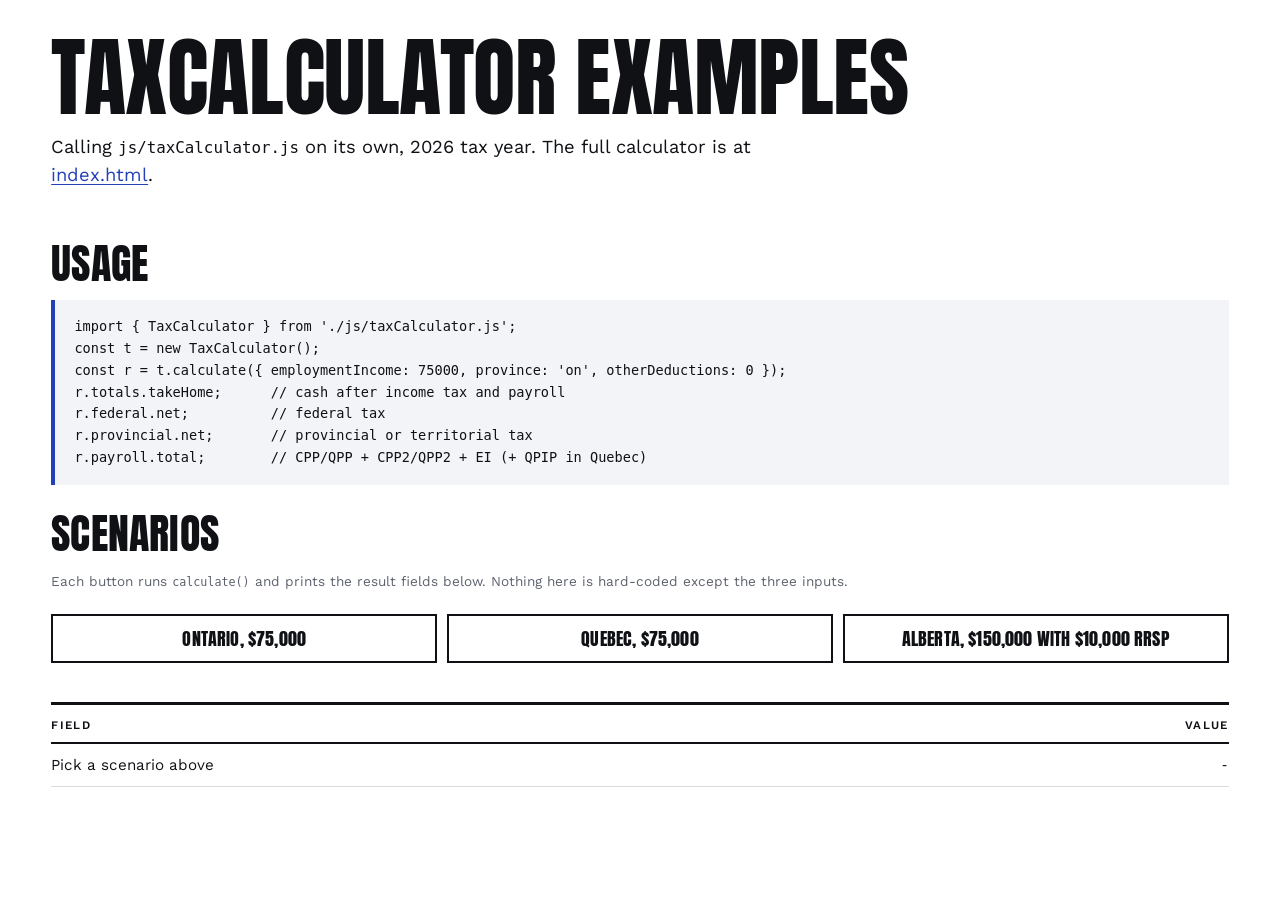
<file: example.html>
<!DOCTYPE html>
<html lang="en-CA">
<head>
    <meta charset="UTF-8">
    <meta name="viewport" content="width=device-width, initial-scale=1.0">
    <title>TaxCalculator Usage Examples, 2026</title>
    <link rel="icon" href="data:,">
    <link rel="stylesheet" href="styles.css">
</head>
<body>
    <div class="container">
        <header class="header">
            <h1 class="main-title">TaxCalculator examples</h1>
            <p class="subtitle">Calling <code>js/taxCalculator.js</code> on its own, 2026 tax year. The full calculator is at <a href="index.html">index.html</a>.</p>
        </header>

        <main class="main-content">
            <h2 class="section-heading">Usage</h2>
            <div class="example-code">import { TaxCalculator } from './js/taxCalculator.js';
const t = new TaxCalculator();
const r = t.calculate({ employmentIncome: 75000, province: 'on', otherDeductions: 0 });
r.totals.takeHome;      // cash after income tax and payroll
r.federal.net;          // federal tax
r.provincial.net;       // provincial or territorial tax
r.payroll.total;        // CPP/QPP + CPP2/QPP2 + EI (+ QPIP in Quebec)</div>

            <h2 class="section-heading">Scenarios</h2>
            <p class="note-text">Each button runs <code>calculate()</code> and prints the result fields below. Nothing here is hard-coded except the three inputs.</p>
            <div id="scenario-buttons" class="scenario-buttons"></div>

            <div class="bracket-table-container">
                <div class="table-wrapper">
                    <table class="bracket-table">
                        <thead><tr><th>Field</th><th>Value</th></tr></thead>
                        <tbody id="scenario-result">
                            <tr><td>Pick a scenario above</td><td>-</td></tr>
                        </tbody>
                    </table>
                </div>
            </div>
        </main>
    </div>

    <script type="module">
        import { TaxCalculator } from './js/taxCalculator.js';

        // Follow the main page's saved theme, if any.
        try {
            if (localStorage.getItem('theme') === 'dark') document.documentElement.classList.add('dark');
        } catch { /* storage blocked */ }

        const calculator = new TaxCalculator();
        const names = Object.fromEntries(calculator.listProvinces().map(p => [p.code, p.name]));

        const money = new Intl.NumberFormat('en-CA', { style: 'currency', currency: 'CAD', maximumFractionDigits: 0 });
        const pct = rate => `${(rate * 100).toFixed(2)}%`;

        const scenarios = [
            { label: 'Ontario, $75,000', input: { employmentIncome: 75000, province: 'on', otherDeductions: 0 } },
            { label: 'Quebec, $75,000', input: { employmentIncome: 75000, province: 'qc', otherDeductions: 0 } },
            { label: 'Alberta, $150,000 with $10,000 RRSP', input: { employmentIncome: 150000, province: 'ab', otherDeductions: 10000 } }
        ];

        const buttonsHost = document.getElementById('scenario-buttons');
        const resultBody = document.getElementById('scenario-result');

        function show(scenario) {
            let rows;
            try {
                const r = calculator.calculate(scenario.input);
                const plan = r.payroll.plan;
                rows = [
                    ['Call', `calculate(${JSON.stringify(scenario.input)})`],
                    ['Province or territory', names[r.input.province] || r.input.province],
                    ['Employment income', money.format(r.input.employmentIncome)],
                    ['Federal tax (r.federal.net)', money.format(r.federal.net)],
                    [`${r.provincial.name} tax (r.provincial.net)`, money.format(r.provincial.net)],
                    [`${plan} contributions`, money.format(plan === 'QPP' ? r.payroll.qpp : r.payroll.cpp)],
                    [`${plan}2 contributions`, money.format(plan === 'QPP' ? r.payroll.qpp2 : r.payroll.cpp2)],
                    ['EI premiums', money.format(r.payroll.ei)],
                    ['QPIP premiums', money.format(r.payroll.qpip)],
                    ['Take-home (r.totals.takeHome)', money.format(r.totals.takeHome)],
                    ['Effective rate, tax + payroll', pct(r.totals.effectiveRate)],
                    ['Marginal rate, income tax', pct(r.totals.marginalRateIncomeTax)]
                ];
            } catch (err) {
                rows = [['Error', err.message]];
            }
            resultBody.replaceChildren(...rows.map(([k, v]) => {
                const tr = document.createElement('tr');
                const a = document.createElement('td');
                const b = document.createElement('td');
                a.textContent = k;
                b.textContent = v;
                tr.append(a, b);
                return tr;
            }));
        }

        scenarios.forEach((s, i) => {
            const b = document.createElement('button');
            b.type = 'button';
            b.className = 'scenario-button';
            b.id = `scenario-${i + 1}`;
            b.textContent = s.label;
            b.setAttribute('aria-pressed', 'false');
            b.addEventListener('click', () => {
                buttonsHost.querySelectorAll('button').forEach(x => x.setAttribute('aria-pressed', 'false'));
                b.setAttribute('aria-pressed', 'true');
                show(s);
            });
            buttonsHost.appendChild(b);
        });
    </script>
</body>
</html>
</file>
<file: styles.css>
/* ============================================================
   Canadian income tax calculator, 2026
   Visual system: "Broadside Night" (the author's aaddrick.com design system).
   Poster type (Anton) for titles, names and numbers; Work Sans for reading;
   the system monospace for table figures and field names. One cobalt accent.
   Square corners, 3px structural rules, 1px hairlines, no shadows or gradients.
   Fonts are self-hosted in fonts/ (SIL OFL 1.1), so the page makes no
   third-party requests. Light/dark: js/themeManager.js toggles class "dark"
   on <html>; the tokens below are the only colours components use.
   ============================================================ */

@font-face { font-family: "Anton"; font-style: normal; font-weight: 400; font-display: swap; src: url("fonts/anton-400.woff2") format("woff2"); }
@font-face { font-family: "Work Sans"; font-style: normal; font-weight: 400; font-display: swap; src: url("fonts/work-sans-400.woff2") format("woff2"); }
@font-face { font-family: "Work Sans"; font-style: normal; font-weight: 600; font-display: swap; src: url("fonts/work-sans-600.woff2") format("woff2"); }

/* ============================================================
   TOKENS
   ============================================================ */
:root {
  --poster: "Anton", Impact, "Arial Narrow", sans-serif;
  --font:   "Work Sans", "Helvetica Neue", Arial, sans-serif;
  --mono:   ui-monospace, SFMono-Regular, Menlo, Consolas, monospace;

  --bg:             #ffffff;
  --text:           #0f1115;
  --text-secondary: #5d636e;
  --rule:           #0f1115;   /* heavy structural rules, input borders */
  --border:         #d9dbe0;   /* hairlines */
  --surface:        #f3f4f7;   /* fields, table hover, bar track */
  --accent:         #2340b8;   /* the one accent: links, kickers, numbers */
  --block:          #2340b8;   /* solid accent blocks */
  --on-block:       #ffffff;
  --ink-block:      #0f1115;   /* loss band: an ink block, not red */
  --on-ink-block:   #f0efe9;

  /* Muted hues: badges, flags, bars and the difference colour only */
  --c-teal:  #0f7a74;  --t-teal:  #e8f5f3;
  --c-green: #23794a;  --t-green: #eaf5ee;
  --c-amber: #965808;  --t-amber: #fbf2e3;   /* darker than the reference #a3610a to meet WCAG AA 4.5:1 on its tint */
  --c-red:   #b3261e;  --t-red:   #fcecea;
  --on-hue:  #ffffff;                         /* text on a solid hue segment */

  --edge: clamp(20px, 4vw, 56px);
  --page-max: 1320px;

  color-scheme: light;
}

:root.dark {
  --bg:             #0d0e11;
  --text:           #f0efe9;
  --text-secondary: #9a9ca3;
  --rule:           #f0efe9;
  --border:         #2a2d34;
  --surface:        #17191e;
  --accent:         #8fa3ff;
  --block:          #3d5cff;
  --on-block:       #ffffff;
  --ink-block:      #f0efe9;
  --on-ink-block:   #0d0e11;

  --c-teal:  #5fd0c4;  --t-teal:  #0f2523;
  --c-green: #6fd38f;  --t-green: #12261a;
  --c-amber: #f0b356;  --t-amber: #2a2011;
  --c-red:   #ff8a80;  --t-red:   #2c1513;
  --on-hue:  #0d0e11;

  color-scheme: dark;
}

/* ============================================================
   BASE
   ============================================================ */
*, *::before, *::after { margin: 0; padding: 0; box-sizing: border-box; }
html { scroll-behavior: smooth; -webkit-text-size-adjust: 100%; }
body {
  font: 400 1rem/1.6 var(--font);
  background: var(--bg);
  color: var(--text);
  -webkit-font-smoothing: antialiased;
  min-height: 100vh;
  overflow-x: hidden;
}
a { color: var(--accent); text-underline-offset: 3px; }
a:hover { text-decoration-thickness: 2px; }
button { font: inherit; color: inherit; }
code { font: 400 .86em/1.4 var(--mono); }
strong { font-weight: 600; }
:focus-visible { outline: 2px solid var(--accent); outline-offset: 2px; }
.hidden { display: none !important; }

.container {
  max-width: calc(var(--page-max) + 2 * var(--edge));
  margin: 0 auto;
  padding-inline: var(--edge);
}

/* Shared type roles */
.kicker, .math-switch-label {
  font: 600 .8rem/1.2 var(--font);
  letter-spacing: .12em;
  text-transform: uppercase;
  color: var(--accent);
}
.section-heading {
  font: 400 clamp(1.9rem, 3.4vw, 2.6rem)/1 var(--poster);
  text-transform: uppercase;
  letter-spacing: .005em;
  margin: 0 0 1rem;
  text-align: left;
  overflow-wrap: anywhere;
}
.note-text {
  font-size: .85rem;
  line-height: 1.55;
  color: var(--text-secondary);
  margin: .8rem 0 1.4rem;
  max-width: 52rem;
}

/* ============================================================
   HEADER — kicker + GitHub link + theme toggle, poster title, lede
   ============================================================ */
.header { padding-block: 1.1rem 1.6rem; }
.head-bar { display: flex; align-items: center; justify-content: space-between; gap: 1rem; }
.main-title {
  font: 400 clamp(2.1rem, 6vw, 5.5rem)/.92 var(--poster);
  text-transform: uppercase;
  letter-spacing: -.005em;
  margin-top: 1.2rem;
  text-wrap: balance;
  overflow-wrap: anywhere;
}
.subtitle { font-size: 1.15rem; line-height: 1.5; max-width: 44rem; margin-top: 1rem; }

.head-actions { display: flex; gap: .5rem; }
.theme-toggle, .icon-button {
  display: inline-grid; place-items: center;
  width: 2.5rem; height: 2.5rem;
  background: transparent; color: var(--text);
  border: 2px solid var(--rule); border-radius: 0;
  cursor: pointer;
}
.theme-toggle svg, .icon-button svg { width: 1.15rem; height: 1.15rem; }
.theme-toggle:hover, .icon-button:hover { background: var(--text); color: var(--bg); }

/* ============================================================
   TABS — poster labels on a 3px rule
   ============================================================ */
.tab-navigation {
  display: flex; flex-wrap: wrap; align-items: flex-end;
  gap: 0 1.6rem;
  border-top: 3px solid var(--rule);
  border-bottom: 3px solid var(--rule);
  padding-top: .35rem;
}
.tab-button {
  font: 400 1.2rem/1 var(--poster);
  text-transform: uppercase;
  letter-spacing: .01em;
  background: none; border: 0; border-radius: 0;
  border-bottom: 4px solid transparent;
  padding: .8rem 0 .55rem;
  cursor: pointer;
  color: var(--text);
  white-space: nowrap;
}
.tab-button:hover { color: var(--accent); }
.tab-button.active { color: var(--accent); border-bottom-color: var(--accent); }
.tab-button.tab-secondary {
  font: 600 .78rem/1 var(--font); letter-spacing: .12em;
  color: var(--text-secondary); padding: .95rem 0 .75rem;
}
.tab-button.tab-secondary:hover, .tab-button.tab-secondary.active { color: var(--accent); }
#provinces-tab { margin-right: auto; }

/* ============================================================
   MAIN
   ============================================================ */
.main-content { padding-block: 1.8rem 3rem; min-width: 0; }
.tab-content { display: none; }
.tab-content.active { display: block; animation: tab-in .18s ease-out; }
@keyframes tab-in { from { opacity: 0; transform: translateY(4px); } to { opacity: 1; transform: none; } }

.error-banner {
  background: var(--t-red); border-left: 6px solid var(--c-red);
  color: var(--text); padding: 1rem 1.2rem; margin-bottom: 1.4rem; font-weight: 600;
}

/* Math switch: segmented control, active = inverted */
.math-switch { display: flex; align-items: center; gap: .9rem; flex-wrap: wrap; margin-bottom: 1.6rem; }
.math-switch-label { color: var(--text-secondary); }
.math-switch-button {
  font: 600 .8rem/1 var(--font); letter-spacing: .1em; text-transform: uppercase;
  background: transparent; color: var(--text);
  border: 2px solid var(--rule); border-radius: 0;
  padding: .6rem .9rem; cursor: pointer; min-height: 40px;
}
.math-switch-button + .math-switch-button { margin-left: calc(-.9rem - 2px); } /* cancel the flex gap, share the 2px border */
.math-switch-button:hover { color: var(--accent); }
.math-switch-button.active { background: var(--text); color: var(--bg); }

/* ============================================================
   SETUP — two poster columns
   ============================================================ */
.setup-intro { font-size: 1.15rem; line-height: 1.5; max-width: 44rem; margin-bottom: 1.8rem; }
.scenario-grid { display: grid; grid-template-columns: minmax(0, 1fr); gap: 2.2rem; }
.scenario-card { border-top: 3px solid var(--rule); padding-top: .4rem; min-width: 0; }
.section-title {
  font: 400 clamp(2.2rem, 3.6vw, 3rem)/1 var(--poster);
  text-transform: uppercase; letter-spacing: .005em;
  padding: .55rem 0 .8rem;
}
.scenario-letter { color: var(--accent); }
#scenario-b-card .scenario-letter { color: var(--c-teal); }
#scenario-b-card { border-top-color: var(--c-teal); }

.input-group { padding-block: .9rem 1rem; border-top: 1px solid var(--border); }
.control-label {
  display: block; font: 600 .74rem/1.4 var(--font); letter-spacing: .09em; text-transform: uppercase;
  margin-bottom: .6rem;
}
.input-row { display: grid; grid-template-columns: minmax(0, 1fr) 9.5rem; gap: 1rem; align-items: center; }

.select-input, .number-input {
  width: 100%;
  font: 400 1rem/1.2 var(--font);
  color: var(--text);
  background: var(--surface);
  border: 2px solid var(--rule); border-radius: 0;
  padding: .6rem .75rem;
  min-height: 46px;
  -webkit-appearance: none; appearance: none;
}
.select-input {
  font: 400 1.35rem/1.1 var(--poster); text-transform: uppercase; letter-spacing: .01em;
  padding-right: 2.6rem; cursor: pointer;
  background-image:
    linear-gradient(45deg, transparent 50%, currentColor 50%),
    linear-gradient(135deg, currentColor 50%, transparent 50%);
  background-position: calc(100% - 1.15rem) 55%, calc(100% - .8rem) 55%;
  background-size: .38rem .38rem;
  background-repeat: no-repeat;
}
.select-input option { font: 400 1rem var(--font); text-transform: none; background: var(--bg); color: var(--text); }
.number-input { font: 400 1.5rem/1 var(--poster); letter-spacing: .02em; text-align: right; font-variant-numeric: tabular-nums; }
.select-input:focus, .number-input:focus { outline: none; border-color: var(--accent); box-shadow: inset 0 0 0 1px var(--accent); }
.number-input::-webkit-outer-spin-button, .number-input::-webkit-inner-spin-button { -webkit-appearance: none; margin: 0; }
.number-input[type=number] { -moz-appearance: textfield; appearance: textfield; }

/* Sliders: square thumb in the accent block, track in secondary ink (3:1+) */
.slider { -webkit-appearance: none; appearance: none; width: 100%; height: 28px; background: transparent; cursor: pointer; }
.slider::-webkit-slider-runnable-track { height: 3px; background: var(--rule); }
.slider::-webkit-slider-thumb {
  -webkit-appearance: none; appearance: none;
  width: 22px; height: 22px; margin-top: -9.5px;
  background: var(--block); border: 0; border-radius: 0;
}
.slider::-moz-range-track { height: 3px; background: var(--rule); border: 0; }
.slider::-moz-range-thumb { width: 22px; height: 22px; background: var(--block); border: 0; border-radius: 0; }
#scenario-b-card .slider::-webkit-slider-thumb { background: var(--c-teal); }
#scenario-b-card .slider::-moz-range-thumb { background: var(--c-teal); }
.slider:focus-visible { outline: 2px solid var(--accent); outline-offset: 2px; }

.compare-toggle-row {
  display: flex; align-items: center; gap: .75rem;
  margin-top: 2rem; padding-block: 1rem;
  border-top: 3px solid var(--rule); border-bottom: 1px solid var(--border);
  font-weight: 600; cursor: pointer;
}
.compare-toggle-row input { width: 1.25rem; height: 1.25rem; accent-color: var(--block); cursor: pointer; flex: none; }

.primary-button {
  display: inline-flex; align-items: center; gap: .7rem;
  font: 400 1.5rem/1 var(--poster); text-transform: uppercase; letter-spacing: .02em;
  background: var(--block); color: var(--on-block);
  border: 0; border-radius: 0;
  padding: 1rem 1.6rem; min-height: 56px; cursor: pointer;
}
.primary-button::after { content: "\2192"; font-family: var(--font); font-size: 1.2rem; }
.primary-button:hover { background: var(--text); color: var(--bg); }

/* ============================================================
   TAKE-HOME — poster columns + solid difference band
   ============================================================ */
.edit-inputs-row { margin: 0 0 1.2rem; }
.link-button {
  font: 600 .8rem/1.2 var(--font); letter-spacing: .12em; text-transform: uppercase;
  color: var(--accent); background: none; border: 0; padding: .3rem 0; cursor: pointer;
}
.link-button:hover { text-decoration: underline; text-underline-offset: 4px; }

.headline-grid { display: grid; grid-template-columns: minmax(0, 1fr); gap: 0 2.2rem; }
.headline-card { border-top: 3px solid var(--rule); padding: .9rem 0 1.4rem; min-width: 0; }
.headline-label {
  font: 400 clamp(1.25rem, 2vw, 1.6rem)/1.05 var(--poster);
  text-transform: uppercase; letter-spacing: .01em;
  overflow-wrap: anywhere;
}
.headline-value {
  font: 400 clamp(3.6rem, 9vw, 7.25rem)/.92 var(--poster);
  color: var(--accent);
  letter-spacing: -.005em;
  margin-top: .55rem;
  font-variant-numeric: tabular-nums;
  white-space: nowrap;
}
.headline-sub { font-size: .95rem; color: var(--text-secondary); margin-top: .5rem; }
.headline-sub span { font-weight: 600; color: var(--text); }

/* B in teal (Scenario B gets its own muted teal; A stays cobalt) */
.headline-b { border-top-color: var(--c-teal); }
.headline-b .headline-value { color: var(--c-teal); }

/* Difference band: the solid block. Colour follows the sign of B - A:
   cobalt when B keeps more, red when B keeps less, neutral when equal.
   The sentence (out-diff-sentence) joins the band when comparing. */
.headline-diff, .headline-grid:has(> #out-diff-headline:not(.hidden)) .diff-sentence {
  --band: var(--block); --on-band: var(--on-block);
  background: var(--band); color: var(--on-band);
}
.headline-grid:has(#out-diff-take-home.diff-negative) .headline-diff,
.headline-grid:has(#out-diff-take-home.diff-negative) .diff-sentence { --band: var(--ink-block); --on-band: var(--on-ink-block); }
.headline-grid:has(#out-diff-take-home:not(.diff-negative):not(.diff-positive)) .headline-diff,
.headline-grid:has(#out-diff-take-home:not(.diff-negative):not(.diff-positive)) .diff-sentence { --band: var(--surface); --on-band: var(--text); }
.headline-diff {
  border-top: 0; padding: 1.2rem 1.5rem 1.3rem; margin-top: .4rem;
  display: grid; grid-template-columns: minmax(0, 1fr); gap: .2rem 1.6rem; align-items: baseline;
}
.headline-diff .headline-label { font: 600 .8rem/1.2 var(--font); letter-spacing: .14em; }
.headline-diff .headline-value { color: inherit; font-size: clamp(3rem, 6vw, 4.75rem); margin-top: .2rem; }
.headline-diff .headline-sub, .headline-diff .headline-sub span { color: inherit; }
.headline-diff .headline-sub span { font-weight: 600; }
.headline-diff .headline-label::after { content: " \00B7  Same take-home"; }
.headline-grid:has(#out-diff-take-home.diff-positive) .headline-diff .headline-label::after { content: " \00B7  B keeps more"; }
.headline-grid:has(#out-diff-take-home.diff-negative) .headline-diff .headline-label::after { content: " \00B7  B keeps less"; }

.diff-sentence { grid-column: 1 / -1; font-size: 1.2rem; line-height: 1.5; max-width: 52rem; margin-top: 1.1rem; }
.headline-grid:has(> #out-diff-headline:not(.hidden)) .diff-sentence {
  max-width: none; margin-top: 0; padding: 0 1.5rem 1.3rem; font-weight: 500;
}
.estimate-line { margin-top: 1rem; font-size: .95rem; color: var(--text); }

/* Bars */
.visualization-section { margin-top: 2.6rem; }
.bars-stack { display: grid; gap: 1rem; border-top: 3px solid var(--rule); padding-top: 1.1rem; }
.bar-row { display: grid; grid-template-columns: minmax(0, 1fr); gap: .4rem; }
.bar-row-label { font: 400 1.1rem/1.1 var(--poster); text-transform: uppercase; letter-spacing: .01em; }
.tax-bar-container { display: flex; height: 2.4rem; background: var(--surface); overflow: hidden; }
.tax-bar {
  height: 100%; display: flex; align-items: center; justify-content: center;
  font: 400 1rem/1 var(--poster); letter-spacing: .02em; overflow: hidden; white-space: nowrap;
  transition: width .3s ease;
}
.bar-take-home  { background: var(--block); color: var(--on-block); }
.bar-federal    { background: var(--text);  color: var(--bg); }
.bar-provincial { background: var(--text-secondary); color: var(--bg); }
.bars-stack .bar-row:nth-child(2) .bar-take-home { background: var(--c-teal); color: var(--on-hue); }
.bars-stack .bar-row:nth-child(2) .bar-row-label { color: var(--c-teal); }
.legend-color.bar-take-home { background: linear-gradient(90deg, var(--block) 50%, var(--c-teal) 50%); }
.bar-payroll    { background: var(--c-amber); color: var(--on-hue); }
.legend { display: flex; flex-wrap: wrap; gap: .5rem 1.4rem; margin-top: 1rem; font-size: .85rem; color: var(--text-secondary); }
.legend-item { display: flex; align-items: center; gap: .45rem; }
.legend-color { width: .9rem; height: .9rem; flex: none; }

/* ============================================================
   TABLES — 3px rule on top, 2px under the head, 1px hairlines
   ============================================================ */
.bracket-table-container { margin: 2.4rem 0 0; min-width: 0; }
.bracket-table-container h3 {
  font: 400 1.45rem/1.1 var(--poster); text-transform: uppercase; letter-spacing: .01em;
  margin-bottom: .7rem;
}
.table-wrapper { overflow-x: auto; border-top: 3px solid var(--rule); -webkit-overflow-scrolling: touch; }
.bracket-table { border-collapse: collapse; width: 100%; font-size: .95rem; line-height: 1.4; }
.bracket-table thead th {
  font: 600 .72rem/1.25 var(--font); letter-spacing: .12em; text-transform: uppercase;
  text-align: right; vertical-align: bottom;
  padding: .8rem .9rem .65rem;
  border-bottom: 2px solid var(--rule);
}
.bracket-table td, .bracket-table tbody th, .bracket-table tfoot td {
  padding: .65rem .9rem; border-bottom: 1px solid var(--border);
  text-align: right; vertical-align: top;
}
.bracket-table td { font-family: var(--mono); font-size: .9rem; font-variant-numeric: tabular-nums; white-space: nowrap; }
.bracket-table tbody th { font-weight: 400; text-align: left; }
.bracket-table td:first-child { font-family: var(--font); font-size: .95rem; white-space: normal; }
.bracket-table td .src-links { text-align: inherit; }
.bracket-table th:first-child, .bracket-table td:first-child { text-align: left; padding-left: 0; }
.bracket-table th:last-child, .bracket-table td:last-child { padding-right: 0; }
.bracket-table tbody tr:hover { background: var(--surface); }
.bracket-table .total-row td { border-top: 2px solid var(--rule); border-bottom: 0; font-weight: 600; padding-block: .8rem; }
.bracket-table .total-row td:first-child { font-family: var(--font); }
.bracket-table tr.active-bracket { background: var(--surface); }
.bracket-table tr.active-bracket > * { background: transparent; }
.bracket-table tr.active-bracket > :first-child { box-shadow: inset 4px 0 0 var(--accent); padding-left: .8rem; }
.bracket-table tr.active-bracket > :first-child { font-weight: 600; }

/* Side by side */
.compare-table th.hidden, .compare-table td.hidden { display: none; }
.compare-table thead th { white-space: normal; min-width: 6.5rem; }
.compare-table thead th:first-child { min-width: 0; }
.compare-table tbody tr.section-row th {
  font: 400 1.15rem/1 var(--poster); text-transform: uppercase; letter-spacing: .01em;
  padding: 1.5rem 0 .55rem; border-bottom: 2px solid var(--rule);
}
.compare-table tbody tr.section-row:hover { background: transparent; }
.compare-table tr.strong-row > * { font-weight: 600; }
.compare-table tr.row-take-home > * { border-top: 3px solid var(--rule); }
.compare-table tr.row-take-home td { font: 400 1.5rem/1 var(--poster); letter-spacing: .02em; color: var(--accent); }
.compare-table tr.row-take-home th { font: 400 1.15rem/1.2 var(--poster); text-transform: uppercase; letter-spacing: .01em; }
#out-th-a { color: var(--accent); }
#out-th-b { color: var(--c-teal); }
.compare-table tr.row-take-home td:nth-child(3) { color: var(--c-teal); }
.compare-table td.diff-positive { color: var(--c-green); font-weight: 600; }
.compare-table td.diff-negative { color: var(--c-red); font-weight: 600; }
.compare-table tr.row-take-home td.diff-positive { color: var(--c-green); }
.compare-table tr.row-take-home td.diff-negative { color: var(--c-red); }

/* All provinces: sortable heads */
.sort-button {
  background: none; border: 0; padding: 0; cursor: pointer;
  font: inherit; color: inherit; letter-spacing: inherit; text-transform: inherit; text-align: inherit;
}
.sort-button:hover { color: var(--accent); }
.sort-button::after { content: " \2195"; font-family: var(--font); opacity: .45; }
th[aria-sort="ascending"] .sort-button, th[aria-sort="descending"] .sort-button { color: var(--accent); }
th[aria-sort="ascending"] .sort-button::after { content: " \25B2"; opacity: 1; font-size: .8em; }
th[aria-sort="descending"] .sort-button::after { content: " \25BC"; opacity: 1; font-size: .8em; }
.provinces-table tbody th { font-weight: 600; }
.provinces-table td:nth-child(4) { font-weight: 600; color: var(--accent); }
.note-cell { font-family: var(--font) !important; font-size: .8rem !important; color: var(--text-secondary); text-align: left !important; min-width: 8rem; white-space: nowrap; }
.source-slot { display: block; }

/* ============================================================
   SOURCE LINKS, SOURCES BOX, FLAGS
   ============================================================ */
.src-links {
  display: block; margin-top: .2rem;
  font: 400 .74rem/1.35 var(--font); color: var(--text-secondary);
  white-space: normal; text-align: left; letter-spacing: 0; text-transform: none;
}
.src-link { color: var(--accent); text-decoration: underline; text-decoration-thickness: 1px; }
.src-link::after { content: "\2197"; font-size: .8em; margin-left: 1px; text-decoration: none; display: inline-block; }
.src-link.src-secondary { color: var(--text-secondary); text-decoration-style: dotted; }
.src-kind {
  display: inline-block; margin-left: .35rem;
  font: 600 .66rem/1 var(--font); letter-spacing: .1em; text-transform: uppercase;
  color: var(--c-green); border: 1.5px solid currentColor; padding: .22em .45em .2em; vertical-align: .1em;
}
.src-kind.src-secondary-tag { color: var(--c-amber); }

.sources-box { margin-top: 2.4rem; border-top: 2px solid var(--rule); border-bottom: 1px solid var(--border); }
.sources-box summary {
  cursor: pointer; list-style: none; position: relative;
  font-weight: 600; padding: .9rem 2rem .9rem 0;
}
.sources-box summary::-webkit-details-marker { display: none; }
.sources-box summary::after { content: "+"; position: absolute; right: .2rem; top: 50%; transform: translateY(-50%); font: 400 1.5rem/1 var(--font); color: var(--accent); }
.sources-box[open] summary::after { content: "\2013"; }
.sources-list { list-style: none; padding-bottom: 1rem; font-size: .85rem; color: var(--text-secondary); }
.sources-list li { padding: .55rem 0; border-top: 1px solid var(--border); overflow-wrap: anywhere; }

/* Flags: amber callout; outlined badges */
.flag-note { background: var(--t-amber); border-left: 6px solid var(--c-amber); padding: 1rem 1.2rem; margin-bottom: 1.8rem; }
.flag-title { font-weight: 600; font-size: .92rem; margin-bottom: .6rem; }
.flag-item { border-top: 1px solid color-mix(in srgb, var(--c-amber) 35%, transparent); }
.flag-item summary { cursor: pointer; padding: .5rem 0; font-size: .9rem; overflow-wrap: anywhere; }
.flag-item p { font-size: .88rem; color: var(--text); padding: 0 0 .7rem 0; }
.flag-item code { font-size: .82rem; }
.flag-badge {
  display: inline-block;
  font: 600 .68rem/1 var(--font); letter-spacing: .1em; text-transform: uppercase;
  color: var(--c-amber); border: 1.5px solid currentColor; padding: .28em .5em .25em; vertical-align: .1em;
}
.flag-badge.flag-unverified { color: var(--c-red); }
.flag-badge.flag-conflict { color: var(--bg); background: var(--c-red); border-color: var(--c-red); }

/* ============================================================
   MATH TABS — calc steps, stat totals
   ============================================================ */
.math-section .section-heading { margin-bottom: 1.4rem; }
.calculation-container { display: grid; gap: 1.1rem; border-top: 3px solid var(--rule); padding-top: 1.3rem; }
.calc-step { min-width: 0; }
.calc-step-mobile { display: flex; flex-wrap: wrap; align-items: stretch; gap: .5rem .7rem; }
.calc-box {
  --c: var(--text-secondary);
  flex: 1 1 9rem; min-width: 0;
  border: 1px solid var(--border); border-left: 4px solid var(--c);
  padding: .6rem .8rem .7rem;
}
.calc-box-label { font: 600 .7rem/1.25 var(--font); letter-spacing: .1em; text-transform: uppercase; color: var(--text-secondary); }
.calc-box-value { font: 400 1.5rem/1.1 var(--poster); letter-spacing: .02em; margin-top: .3rem; overflow-wrap: anywhere; }
.calc-gross-income, .calc-adjustments { --c: var(--text-secondary); }
.calc-credits { --c: var(--c-green); }
.calc-pre-credit-tax { --c: var(--c-amber); }
.calc-tax-rate { --c: var(--c-teal); }
.calc-result { --c: var(--accent); }
.calc-result .calc-box-value { color: var(--accent); }
.calc-total-tax { background: var(--block); border-color: var(--block); color: var(--on-block); }
.calc-total-tax .calc-box-label { color: var(--on-block); }
.calc-operator { display: flex; align-items: center; justify-content: center; font: 400 1.8rem/1 var(--poster); color: var(--accent); min-width: .9rem; }
.calc-step-note { font-size: .82rem; color: var(--text-secondary); margin-top: .45rem; line-height: 1.5; }
.table-note { margin-top: .6rem; }

.total-summary { margin-top: 2.4rem; }
.total-main { display: grid; grid-template-columns: repeat(auto-fit, minmax(14rem, 1fr)); border-top: 3px solid var(--rule); }
.total-main-item { padding: 1rem 1.2rem 1.1rem 0; border-bottom: 1px solid var(--border); min-width: 0; }
.total-label { font-size: .85rem; color: var(--text-secondary); }
.total-main-value { font: 400 clamp(2.2rem, 4vw, 3rem)/1 var(--poster); color: var(--accent); margin-top: .35rem; overflow-wrap: anywhere; }

/* Extras built by js (surtax, reductions, health premium tables) */
#fed-extras > *, #prov-extras > * { margin-top: 2.4rem; }

/* ============================================================
   VERIFY — grid of jurisdictions, hairline link lists
   ============================================================ */
.verify-section { margin-top: 3.4rem; border-top: 3px solid var(--rule); padding-top: 2rem; }
.verify-grid { display: grid; grid-template-columns: repeat(auto-fill, minmax(min(100%, 17rem), 1fr)); gap: 0 2rem; border-top: 3px solid var(--rule); }
.verify-item { padding: 1rem 0 1.2rem; border-bottom: 1px solid var(--border); min-width: 0; }
.verify-item h4 { font: 400 1.2rem/1.1 var(--poster); text-transform: uppercase; letter-spacing: .01em; margin-bottom: .5rem; }
.verify-links { list-style: none; font-size: .88rem; }
.verify-links li { padding: .3rem 0; overflow-wrap: anywhere; }
.verify-secondary { font-size: .8rem; color: var(--text-secondary); margin-top: .5rem; overflow-wrap: anywhere; }

/* ============================================================
   FOOTER
   ============================================================ */
.disclaimer-section { border-top: 3px solid var(--rule); padding-block: 1.4rem 2.6rem; }
.disclaimer-text { font-size: .86rem; line-height: 1.6; color: var(--text-secondary); max-width: 64rem; }
.disclaimer-text strong { color: var(--text); }

/* ============================================================
   EXAMPLE PAGE (example.html)
   ============================================================ */
.scenario-buttons { display: flex; flex-wrap: wrap; gap: .6rem; margin: 1rem 0 1.5rem; }
.scenario-button {
  flex: 1 1 180px; min-height: 48px; padding: .8rem 1rem;
  font: 400 1.1rem/1.1 var(--poster); text-transform: uppercase; letter-spacing: .01em;
  background: transparent; color: var(--text); border: 2px solid var(--rule); border-radius: 0; cursor: pointer;
}
.scenario-button:hover { color: var(--accent); }
.scenario-button[aria-pressed="true"] { background: var(--block); border-color: var(--block); color: var(--on-block); }
.example-code {
  font: 400 .85rem/1.6 var(--mono); background: var(--surface); color: var(--text);
  border-left: 4px solid var(--accent); padding: 1rem 1.2rem; margin: 1rem 0 1.8rem;
  overflow-x: auto; white-space: pre;
}
.main-content > .section-heading + .example-code { margin-top: 0; }

/* ============================================================
   WIDER SCREENS
   ============================================================ */
@media (min-width: 720px) {
  /* One line: the title is ~12.9x its font size wide in Anton (measured), so size it from the content width. */
  .main-title { font-size: min(calc((100vw - 2 * var(--edge) - 24px) / 13.2), calc(var(--page-max) / 13.2)); white-space: nowrap; }
  .headline-grid:has(> #out-diff-headline:not(.hidden)) .headline-diff { grid-row: 2; grid-column: 1 / -1; }
  .headline-grid:has(> #out-diff-headline:not(.hidden)) .diff-sentence {
    grid-row: 2; grid-column: 2; align-self: stretch; display: flex; align-items: center; padding: 1.2rem 1.5rem 1.3rem 0; margin-top: .4rem;
  }
  .scenario-grid { grid-template-columns: repeat(2, minmax(0, 1fr)); gap: 0 3rem; }
  .headline-grid { grid-template-columns: repeat(2, minmax(0, 1fr)); }
  .headline-diff { grid-column: 1 / -1; grid-template-columns: auto auto minmax(0, 1fr); }
  .headline-diff .headline-label { grid-column: 1 / -1; }
  .headline-grid:has(> #out-b-headline.hidden) .headline-a { grid-column: 1 / -1; }
  .bar-row { grid-template-columns: 13rem minmax(0, 1fr); align-items: center; gap: 1rem; }
}

/* ============================================================
   PHONES
   ============================================================ */
@media (max-width: 719px) {
  .header { padding-block: .8rem .7rem; }
  .main-title { margin-top: .6rem; }
  .subtitle { font-size: .95rem; margin-top: .6rem; }
  .setup-intro { font-size: .95rem; margin-bottom: .8rem; }
  .main-content { padding-top: .8rem; }
  .section-title { font-size: 1.8rem; padding: .4rem 0 .5rem; }
  .input-group { padding-top: .7rem; }
  .tab-navigation { gap: 0 .7rem; }
  .tab-button { font-size: 1.05rem; padding-top: .65rem; }
  .tab-button.tab-secondary { font-size: .7rem; letter-spacing: .06em; flex: 1 1 0; text-align: center; }
  #provinces-tab { margin-right: 0; }
  .input-row { grid-template-columns: minmax(0, 1fr) 8rem; gap: .8rem; }
  .primary-button { width: 100%; justify-content: center; }
  .headline-value { font-size: clamp(3.4rem, 19vw, 5rem); }
  .bracket-table { font-size: .85rem; }
  .bracket-table thead th { padding: .7rem .5rem .55rem; letter-spacing: .06em; }
  .bracket-table td, .bracket-table tbody th, .bracket-table tfoot td { padding: .55rem .5rem; }
  .bracket-table td { font-size: .8rem; }
  .compare-table thead th { min-width: 4.4rem; }
  .compare-table thead th:first-child, .compare-table tbody th { padding-right: .3rem; }
  .bracket-table td:first-child { font-size: .85rem; }
  .compare-table tr.row-take-home td { font-size: 1.15rem; }
  #provinces-content .bracket-table-container::after {
    content: "Swipe the table sideways for more columns \2192";
    display: block; font-size: .75rem; color: var(--text-secondary); padding-top: .5rem;
  }
  .calc-operator { min-width: 100%; justify-content: flex-start; font-size: 1.4rem; padding-left: .3rem; }
  .calc-box { flex-basis: 100%; }
}

@media (prefers-reduced-motion: reduce) {
  html { scroll-behavior: auto; }
  .tab-content.active { animation: none; }
  .tax-bar { transition: none; }
}
</file>
